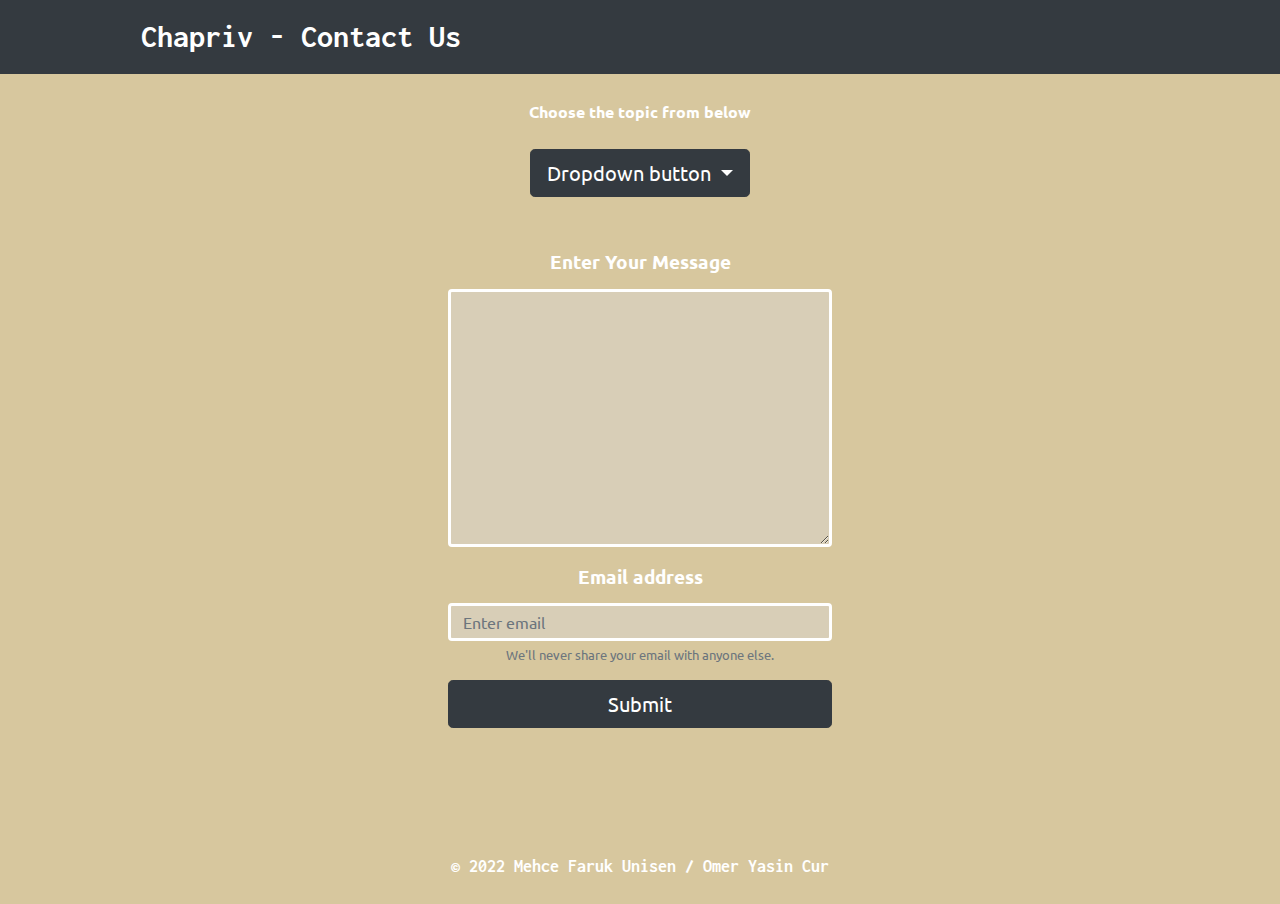
<file: external-html-scripts/contact-us.html>
<!DOCTYPE html>
<html lang="en">

<head>
    <meta charset="UTF-8">
    <meta http-equiv="X-UA-Compatible" content="IE=edge">
    <meta name="viewport" content="width=device-width, initial-scale=1.0">
    <title>Chapriv - Contact Us!</title>

    <!-- bootstrap include -->
    <link rel="stylesheet" href="https://stackpath.bootstrapcdn.com/bootstrap/4.4.1/css/bootstrap.min.css" integrity="sha384-Vkoo8x4CGsO3+Hhxv8T/Q5PaXtkKtu6ug5TOeNV6gBiFeWPGFN9MuhOf23Q9Ifjh" crossorigin="anonymous">
    <script src="https://code.jquery.com/jquery-3.3.1.slim.min.js" integrity="sha384-q8i/X+965DzO0rT7abK41JStQIAqVgRVzpbzo5smXKp4YfRvH+8abtTE1Pi6jizo" crossorigin="anonymous"></script>
    <script src="https://cdnjs.cloudflare.com/ajax/libs/popper.js/1.14.7/umd/popper.min.js" integrity="sha384-UO2eT0CpHqdSJQ6hJty5KVphtPhzWj9WO1clHTMGa3JDZwrnQq4sF86dIHNDz0W1" crossorigin="anonymous"></script>
    <script src="https://stackpath.bootstrapcdn.com/bootstrap/4.3.1/js/bootstrap.min.js" integrity="sha384-JjSmVgyd0p3pXB1rRibZUAYoIIy6OrQ6VrjIEaFf/nJGzIxFDsf4x0xIM+B07jRM" crossorigin="anonymous"></script>

    <!-- fontawesome include -->
    <link rel="stylesheet" href="https://cdnjs.cloudflare.com/ajax/libs/font-awesome/6.0.0/css/all.min.css">

    <!-- google fonts include -->
    <link rel="preconnect" href="https://fonts.googleapis.com">
    <link rel="preconnect" href="https://fonts.gstatic.com" crossorigin>
    <link href="https://fonts.googleapis.com/css2?family=Inconsolata&family=Ubuntu&display=swap" rel="stylesheet">

    <!-- stylesheet include -->
    <link rel="stylesheet" href="../styles/contact-us-styles.css">

</head>

<body>
    <nav class="navbar navbar-dark bg-dark">
        <a class="navbar-brand navbar-heading" href="../index.html">Chapriv - Contact Us</a>
    </nav>

    <div class="middle-section">
        <p>Choose the topic from below</p>
        <div class="dropdown dropdown-button">
            <button class="btn btn-secondary btn-lg btn-dark dropdown-toggle" type="button" id="dropdownMenuButton" data-toggle="dropdown" aria-haspopup="true" aria-expanded="false">
        Dropdown button
      </button>
            <div class="dropdown-menu" aria-labelledby="dropdownMenuButton">
                <a class="dropdown-item" href="#">Action</a>
                <a class="dropdown-item" href="#">Another action</a>
                <a class="dropdown-item" href="#">Something else here</a>
            </div>
        </div>

        <form>
            <div class="form-group">
                <label for="exampleFormControlTextarea1">Enter Your Message</label>
                <textarea class="form-control text-area" id="exampleFormControlTextarea1" rows="10"></textarea>
            </div>

            <div class="form-group">
                <label for="exampleInputEmail1">Email address</label>
                <input type="email" class="form-control email-input" id="exampleInputEmail1" aria-describedby="emailHelp" placeholder="Enter email">
                <small id="emailHelp" class="form-text text-muted">We'll never share your email with anyone else.</small>
            </div>

            <button type="submit" class="btn btn-outline btn-dark btn-lg btn-block">Submit</button>

        </form>



    </div>

    <div class="bottom-bar-div">
        <div class="col col-lg-12 col-md-12 col-sm-12">
            <h1> © 2022 Mehce Faruk Unisen / Omer Yasin Cur</h1>
        </div>
    </div>




</body>

</html>
</file>
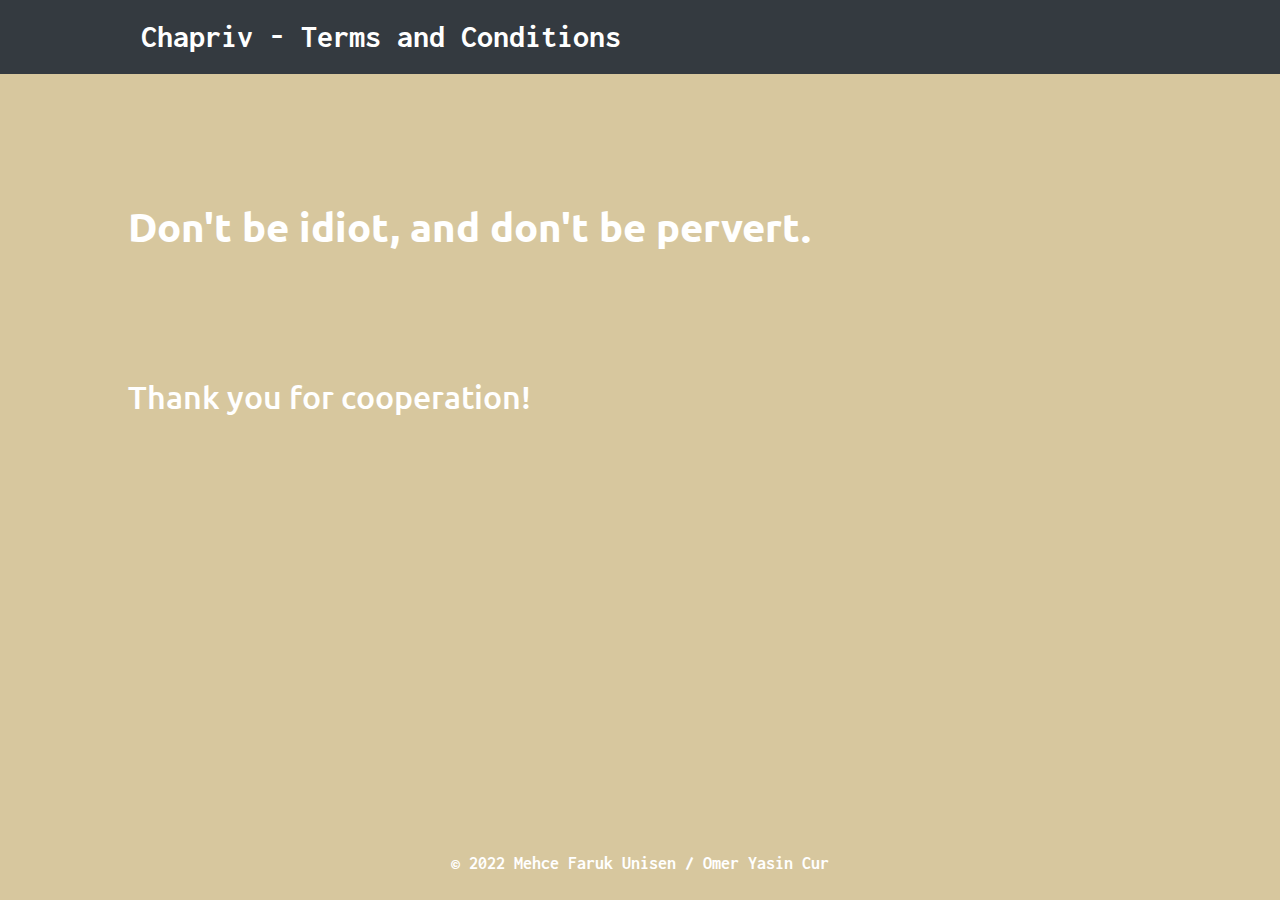
<file: external-html-scripts/terms-n-conditions.html>
<!DOCTYPE html>
<html lang="en">

<head>
    <meta charset="UTF-8">
    <meta http-equiv="X-UA-Compatible" content="IE=edge">
    <meta name="viewport" content="width=device-width, initial-scale=1.0">
    <title>Chapriv - Terms And Conditions</title>

    <!-- bootstrap include -->
    <link rel="stylesheet" href="https://stackpath.bootstrapcdn.com/bootstrap/4.4.1/css/bootstrap.min.css" integrity="sha384-Vkoo8x4CGsO3+Hhxv8T/Q5PaXtkKtu6ug5TOeNV6gBiFeWPGFN9MuhOf23Q9Ifjh" crossorigin="anonymous">

    <!-- fontawesome include -->
    <link rel="stylesheet" href="https://cdnjs.cloudflare.com/ajax/libs/font-awesome/6.0.0/css/all.min.css">

    <!-- google fonts include -->
    <link rel="preconnect" href="https://fonts.googleapis.com">
    <link rel="preconnect" href="https://fonts.gstatic.com" crossorigin>
    <link href="https://fonts.googleapis.com/css2?family=Inconsolata&family=Ubuntu&display=swap" rel="stylesheet">

    <!-- stylesheet include -->
    <link rel="stylesheet" href="../styles/terms-n-conditions.css">

</head>

<body>

    <nav class="navbar navbar-dark bg-dark">
        <a class="navbar-brand navbar-heading" href="../index.html">Chapriv - Terms and Conditions</a>
    </nav>
    <div>
        <h1 class="main-text">Don't be idiot, and don't be pervert.</h1>
        <h2 class="bottom-text">Thank you for cooperation!</h2>
    </div>

    <div class="x">
        <div class="bottom-bar-div">
            <div class="col col-lg-12 col-md-12 col-sm-12">
                <h1> © 2022 Mehce Faruk Unisen / Omer Yasin Cur</h1>
            </div>
        </div>

    </div>

</body>

</html>
</file>
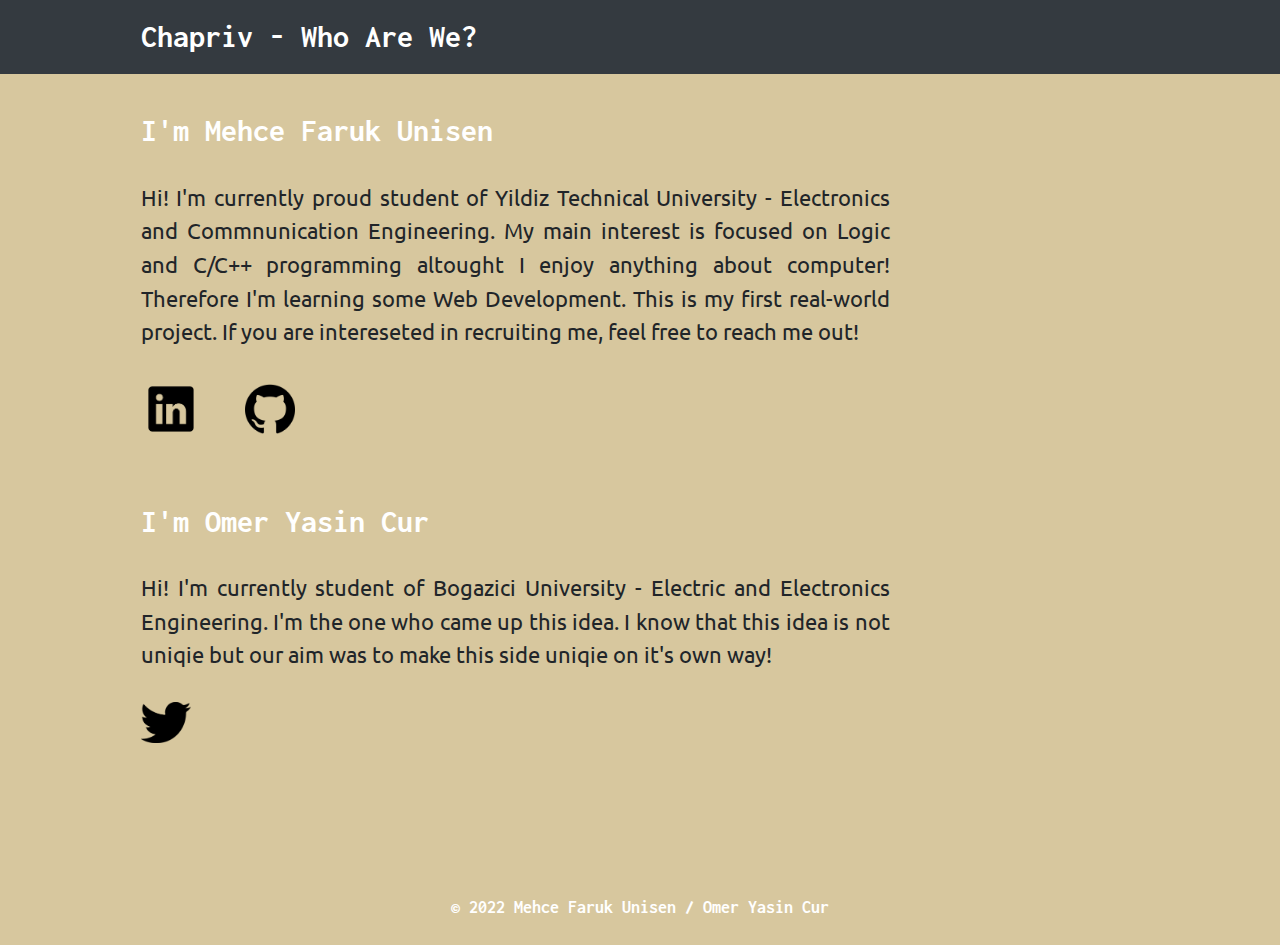
<file: external-html-scripts/who-are-we.html>
<!DOCTYPE html>
<html lang="en">

<head>
    <meta charset="UTF-8">
    <meta http-equiv="X-UA-Compatible" content="IE=edge">
    <meta name="viewport" content="width=device-width, initial-scale=1.0">
    <title>Chapriv - Who Are We?</title>
    <!-- bootstrap include -->
    <link rel="stylesheet" href="https://stackpath.bootstrapcdn.com/bootstrap/4.4.1/css/bootstrap.min.css" integrity="sha384-Vkoo8x4CGsO3+Hhxv8T/Q5PaXtkKtu6ug5TOeNV6gBiFeWPGFN9MuhOf23Q9Ifjh" crossorigin="anonymous">
    <script src="https://code.jquery.com/jquery-3.3.1.slim.min.js" integrity="sha384-q8i/X+965DzO0rT7abK41JStQIAqVgRVzpbzo5smXKp4YfRvH+8abtTE1Pi6jizo" crossorigin="anonymous"></script>
    <script src="https://cdnjs.cloudflare.com/ajax/libs/popper.js/1.14.7/umd/popper.min.js" integrity="sha384-UO2eT0CpHqdSJQ6hJty5KVphtPhzWj9WO1clHTMGa3JDZwrnQq4sF86dIHNDz0W1" crossorigin="anonymous"></script>
    <script src="https://stackpath.bootstrapcdn.com/bootstrap/4.3.1/js/bootstrap.min.js" integrity="sha384-JjSmVgyd0p3pXB1rRibZUAYoIIy6OrQ6VrjIEaFf/nJGzIxFDsf4x0xIM+B07jRM" crossorigin="anonymous"></script>

    <!-- fontawesome include -->
    <link rel="stylesheet" href="https://cdnjs.cloudflare.com/ajax/libs/font-awesome/6.0.0/css/all.min.css">

    <!-- google fonts include -->
    <link rel="preconnect" href="https://fonts.googleapis.com">
    <link rel="preconnect" href="https://fonts.gstatic.com" crossorigin>
    <link href="https://fonts.googleapis.com/css2?family=Inconsolata&family=Ubuntu&display=swap" rel="stylesheet">

    <!-- stylesheet include -->
    <link rel="stylesheet" href="../styles/who-are-we-styles.css">

</head>

<body>

    <nav class="navbar navbar-dark bg-dark">
        <a class="navbar-brand navbar-heading" href="../index.html">Chapriv - Who Are We?</a>
    </nav>

    <div class="section-mehce">
        <h1>I'm Mehce Faruk Unisen</h1>
        <p>Hi! I'm currently proud student of Yildiz Technical University - Electronics and Commnunication Engineering. My main interest is focused on Logic and C/C++ programming altought I enjoy anything about computer! Therefore I'm learning some Web Development.
            This is my first real-world project. If you are intereseted in recruiting me, feel free to reach me out!
        </p>
        <a href="https://www.linkedin.com/in/mehcefarukunisen" target="_blank"><img src="../resources/linkedin-logo.png" alt="LinkedIn" width="60px" height="60px"></a>
        <a href="https://github.com/MehceUnisen" target="_blank"><img class="github-img" src="../resources/github-logo.png" alt="GitHub" width="50px" height="50px"></a>
    </div>

    <div class="section-omer">
        <h1>I'm Omer Yasin Cur</h1>
        <p>Hi! I'm currently student of Bogazici University - Electric and Electronics Engineering. I'm the one who came up this idea. I know that this idea is not uniqie but our aim was to make this side uniqie on it's own way!
        </p>
        <a href="https://twitter.com/Cheeeeriff?t=20Dc3XaakJD6b-TvD_Expw&s=08" target="_blank"><img class="twitter-logo" src="../resources/twitter-logo.png" alt="Twitter"></a>
    </div>

    <div class="bottom-bar-div">
        <div class="col col-lg-12 col-md-12 col-sm-12">
            <h1> © 2022 Mehce Faruk Unisen / Omer Yasin Cur</h1>
        </div>
    </div>



</body>

</html>
</file>
<file: styles/contact-us-styles.css>
body {
    font-family: 'Ubuntu', sans-serif;
    background-color: #d7c79e;
}

.navbar-heading {
    font-family: 'Inconsolata', monospace;
    font-weight: bolder;
    font-size: 2rem;
    padding-left: 10%;
}

p {
    margin: 2% 10%;
    text-align: justify;
}

.dropdown-button {
    margin-bottom: 4%;
}

.middle-section {
    text-align: center;
}

.middle-section p {
    display: inline-block;
    font-weight: bolder;
    color: white;
    margin: 2% 0 2% 0;
}

.middle-section form {
    margin-left: 35%;
    margin-right: 35%;
}

label {
    font-weight: bold;
    color: white;
    font-size: 1.2rem;
    margin-bottom: 3%;
}

.text-area {
    background-color: #d8ceb7 !important;
    border-style: solid;
    border-color: white;
    border-width: 3px;
}

.email-input {
    background-color: #d8ceb7 !important;
    border-style: solid;
    border-color: white;
    border-width: 3px;
}


/* bottom bar */

.bottom-bar-div {
    height: 3rem;
    text-align: center;
    margin-top: 10%;
}

.bottom-bar-div h1 {
    font-family: 'Inconsolata', monospace;
    font-weight: bolder;
    font-size: 110%;
    color: white;
    padding: 0;
    margin: 0;
}
</file>
<file: styles/terms-n-conditions.css>
body {
    font-family: 'Ubuntu', sans-serif;
    background-color: #d7c79e;
}

.main-text {
    color: white;
    font-weight: bolder;
    margin: 10% 10%;
}

.navbar-heading {
    font-family: 'Inconsolata', monospace;
    font-weight: bolder;
    font-size: 2rem;
    padding-left: 10%;
}

.bottom-text {
    /* text-align: center; */
    color: white;
    margin-left: 10%;
    /* margin-bottom: 10%; */
}

.bottom-bar-div {
    position: absolute;
    left: 15%;
    right: 15%;
    bottom: 0;
    padding-bottom: 2%;
}

.bottom-bar-div h1 {
    font-family: 'Inconsolata', monospace;
    font-weight: bolder;
    font-size: 110%;
    color: white;
    padding: 0;
    margin: 0;
}

.x {
    text-align: center;
}
</file>
<file: styles/who-are-we-styles.css>
body {
    font-family: 'Ubuntu', sans-serif;
    background-color: #d7c79e;
}


/* mehce */

.navbar-heading {
    font-family: 'Inconsolata', monospace;
    font-weight: bolder;
    font-size: 2rem;
    padding-left: 10%;
}

.section-mehce {
    padding: 3% 11%;
}

.section-mehce h1 {
    font-family: 'Inconsolata', monospace;
    font-weight: bolder;
    font-size: 2rem;
    color: white;
}

.section-mehce p {
    margin: 3% 0;
    margin-right: 25%;
    text-align: justify;
    font-size: 1.4rem;
}

.github-img {
    margin-left: 4%;
}


/* omer */

.section-omer {
    padding: 2% 11%;
}

.section-omer h1 {
    font-family: 'Inconsolata', monospace;
    font-weight: bolder;
    font-size: 2rem;
    color: white;
}

.section-omer p {
    margin: 3% 0;
    margin-right: 25%;
    text-align: justify;
    font-size: 1.4rem;
}

.twitter-logo {
    width: 50px;
}


/* bottom bar */

.bottom-bar-div {
    height: 3rem;
    text-align: center;
    margin-top: 10%;
}

.bottom-bar-div h1 {
    font-family: 'Inconsolata', monospace;
    font-weight: bolder;
    font-size: 110%;
    color: white;
    padding: 0;
    margin: 0;
}
</file>
